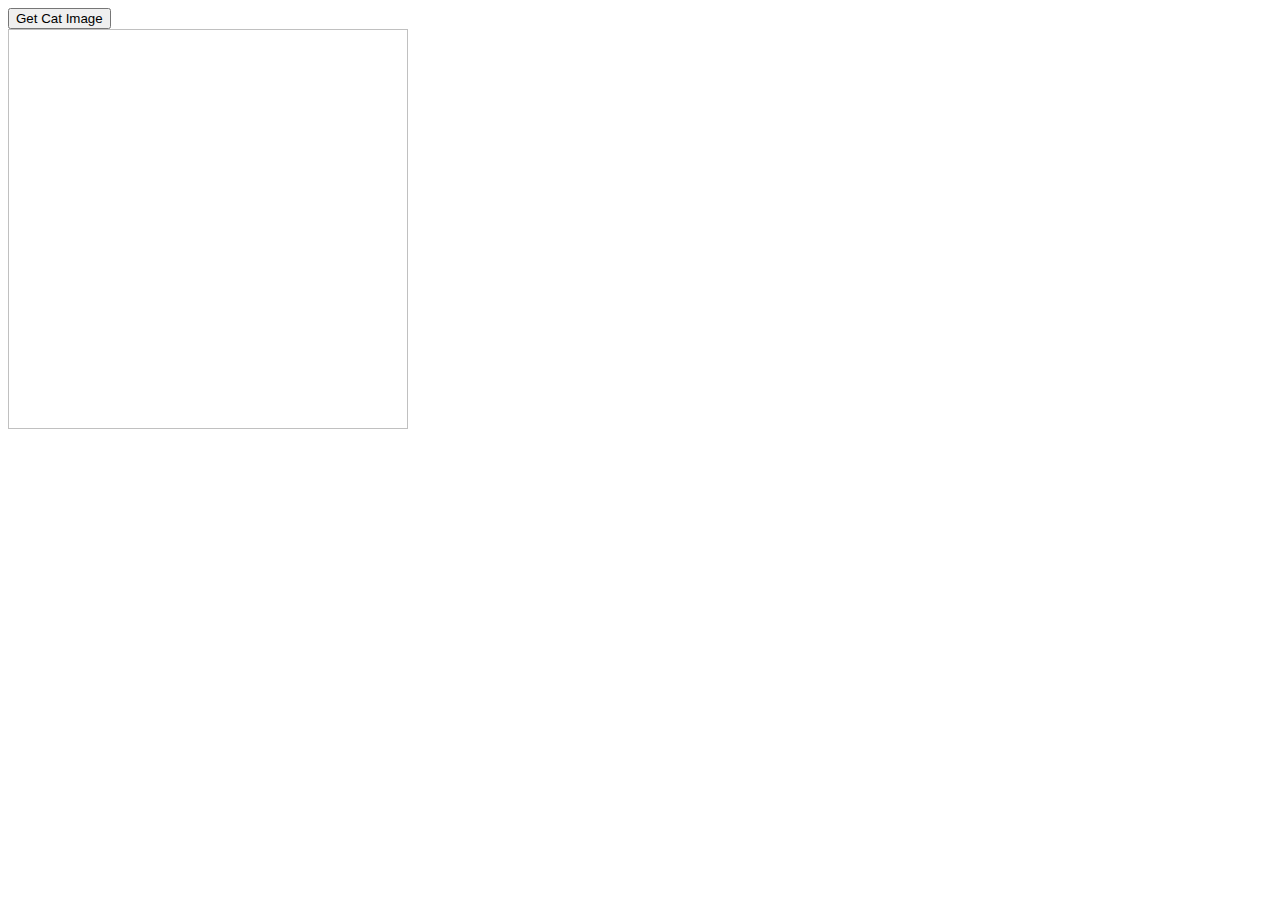
<file: index.html>
<!DOCTYPE html>
<html lang="en">
<head>
    <meta charset="UTF-8">
    <meta name="viewport" content="width=device-width, initial-scale=1.0">
    <title>Document</title>
    <link rel="stylesheet" href="style.css">
</head>
<body>
    <button id="cat-btn">Get Cat Image</button>
    <br>
    <img id="img">
    <script src="script.js"></script>
</body>
</html>
</file>
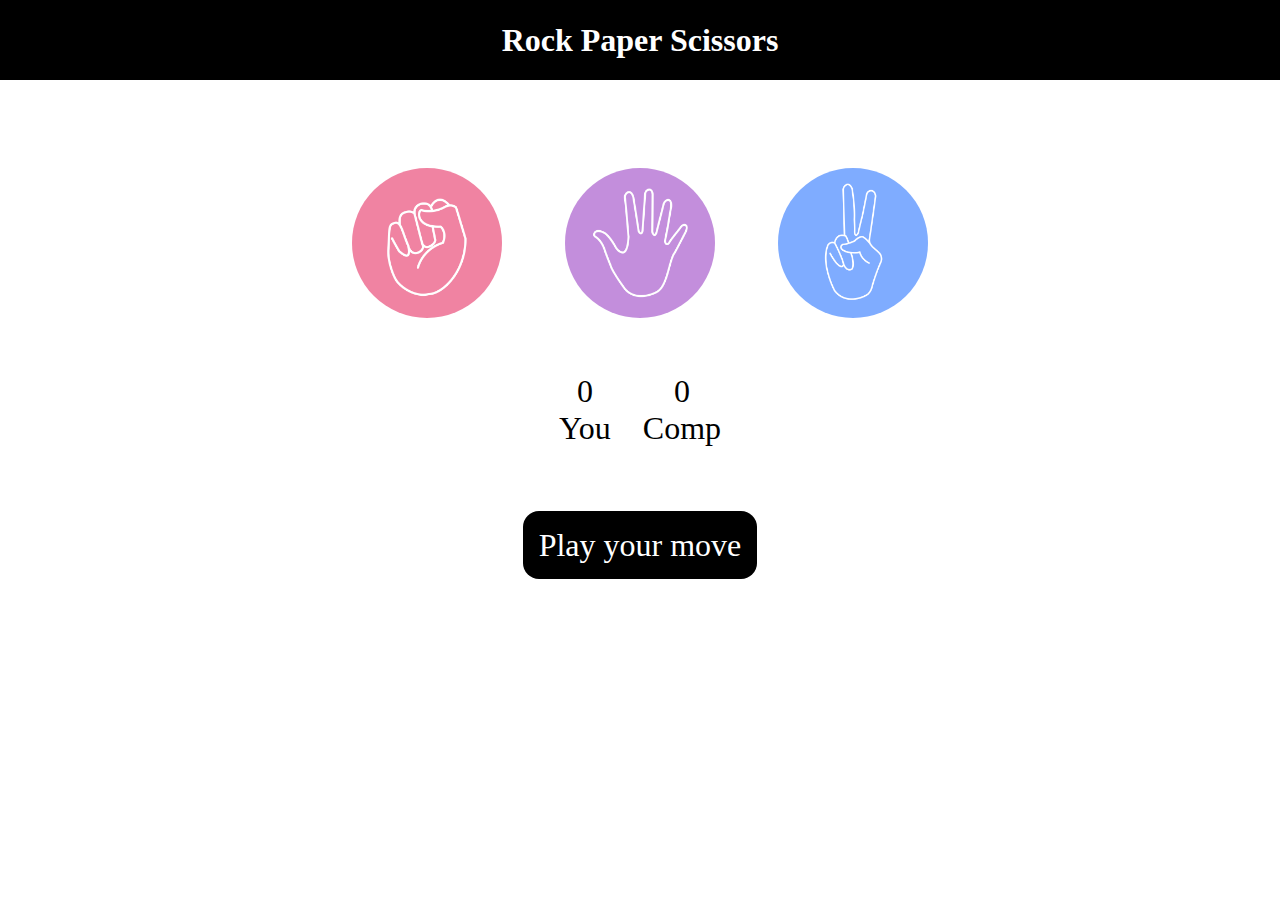
<file: StonePaperScissors/index.html>
<!DOCTYPE html>
<html lang="en">
<head>
    <meta charset="UTF-8">
    <meta name="viewport" content="width=device-width, initial-scale=1.0">
    <title>Stone-Paper-Sscissors Game</title>
    <link rel="stylesheet" href="style.css">
</head>
<body>
    <h1>Rock Paper Scissors</h1>
    <div class="choices">
        <div class="choice" id="rock">
            <img src="images/rock.png" alt="rock" />
        </div>
        <div class="choice" id="paper">
            <img src="images/paper.png" alt="paper" />
        </div>
        <div class="choice" id="scissors">
            <img src="images/scissors.png" alt="scissors" />
        </div>
    </div>
    <div class="score-board">
        <div class="score">
            <p id="user-score">0</p>
            <p>You</p>
        </div>
        <div class="score">
            <p id="comp-score">0</p>
            <p>Comp</p>
        </div>
    </div>
    <div class="msg-container">
        <p id="msg">Play your move</p>
    </div>
    <script src="script.js"></script>
</body>
</html>
</file>
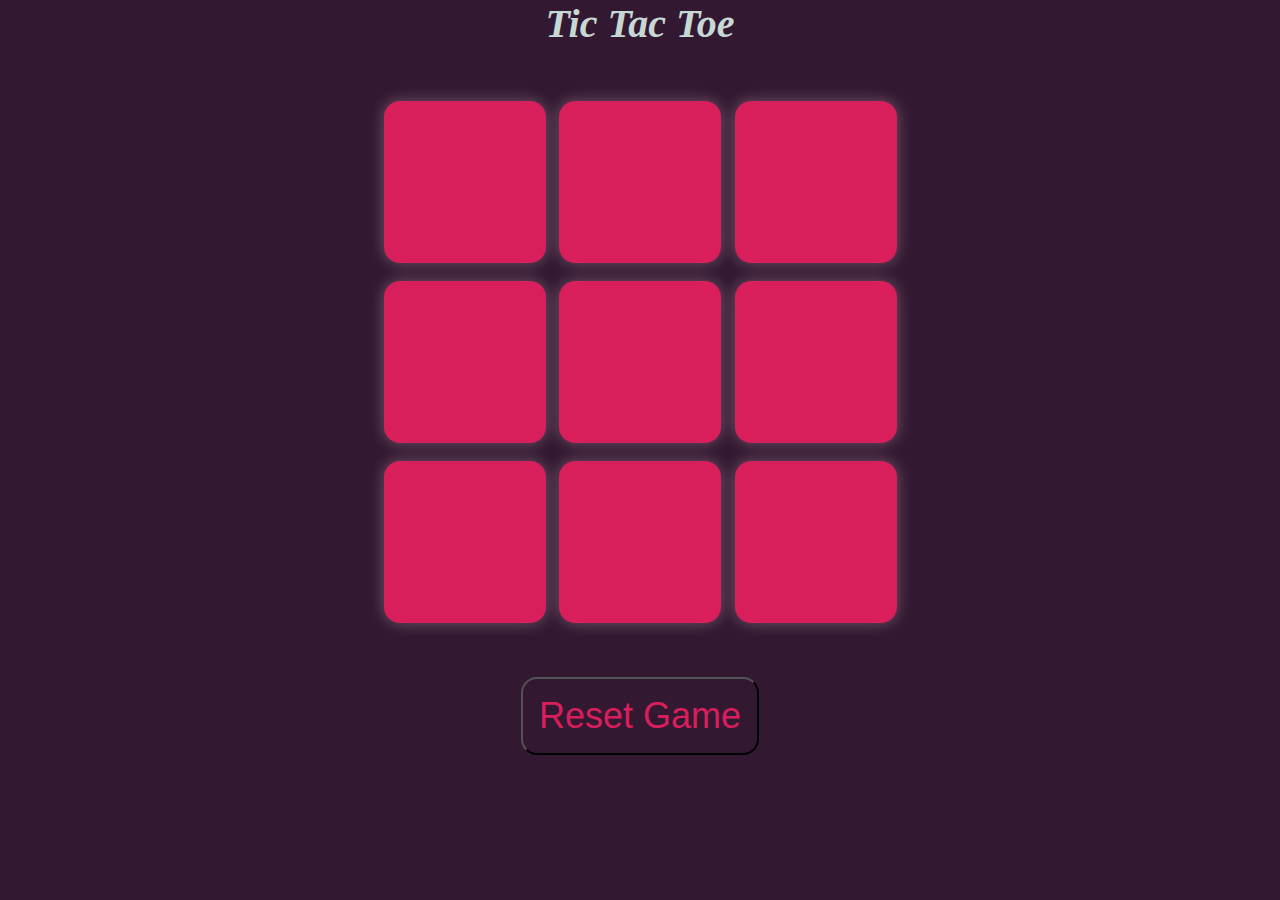
<file: Tic-Tac-Toe/index.html>
<!DOCTYPE html>
<html lang="en">
<head>
    <meta charset="UTF-8">
    <meta name="viewport" content="width=device-width, initial-scale=1.0">
    <title>Tic-Tac-Toe Game</title>
    <link rel="stylesheet" href="style.css">
</head>
<body>
    <main>
        <h1 id="heading"><i>Tic Tac Toe</i></h1>
        <div class="msg-container hide">
            <p id="win-msg"></p>
            <button id="new-game-btn">New Game</button>
        </div>
        <div class="container">
            <div class="game">
                <button class="box"></button>
                <button class="box"></button>
                <button class="box"></button>
                <button class="box"></button>
                <button class="box"></button>
                <button class="box"></button>
                <button class="box"></button>
                <button class="box"></button>
                <button class="box"></button>
            </div>
        </div>
        <button id="reset-btn">Reset Game</button>
    </main>

    <script src="script.js"></script>
</body>
</html>
</file>
<file: style.css>
#img {
    border: none;
    height: 400px;
    width: 400px;
    object-fit: cover;
}
</file>
<file: StonePaperScissors/style.css>
* {
    margin: 0;
    padding: 0;
    text-align: center;
}

h1 {
    background-color: black;
    color: white;
    height: 5rem;
    line-height: 5rem;
}

.choices {
    display: flex;
    justify-content: center;
    align-items: center;
    gap: 3rem;
    margin-top: 5rem;
}

.choice {
    height: 165px;
    width: 165px;
    display: flex;
    justify-content: center;
    align-items: center;
    border-radius: 50%;
}

.choice:hover {
    cursor: pointer;
    background-color: black;
}

img {
    height: 150px;
    width: 150px;
    object-fit: cover;
    border-radius: 50%;
}

.score-board {
    margin-top: 3rem;
    display: flex;
    justify-content: center;
    align-items: center;
    gap: 2rem;
    font-size: 2rem;
}

.msg-container {
    margin-top: 5rem;
}

#msg {
    background-color: black;
    color: white;
    font-size: 2rem;
    display: inline;
    padding: 1rem;
    border-radius: 1rem;
}
</file>
<file: Tic-Tac-Toe/style.css>
* {
    margin: 0;
    padding: 0;
}

#heading {
    color: #C6D8D3;
    font-size: 40px;
}

body {
    background-color: #331832;
    text-align: center;
}

.container {
    height: 70vh;
    display: flex;
    justify-content: center;
    align-items: center;
}

.game {
    height: 60vmin;
    width: 60vmin;
    display: flex;
    flex-wrap: wrap;
    justify-content: space-evenly;
    align-items: center;
}

.box {
    cursor: pointer;
    height: 18vmin;
    width: 18vmin;
    border-radius: 1rem;
    border: none;
    font-size: 8vmin;
    box-shadow: 0 0 1rem rgba(255, 228, 228, 0.3);
    color: #331832;
    background-color: #D81E5B;
}

#reset-btn {
    padding: 1rem;
    font-size: 4vmin;
    cursor: pointer;
    background-color: #331832;
    color: #D81E5B;
    border-radius: 1rem;
}

#win-msg {
    color: #FDF0D5;
    padding: 5px;
    margin: 3px;
    font-size: 3.5vmin;
}

#new-game-btn {
    padding: 1rem;
    font-size: 2.5vmin;
    cursor: pointer;
    background-color: #331832;
    color: #D81E5B;
    border-radius: 1rem;
    margin-bottom: -20px;
}

.hide {
    display: none;
}
</file>
